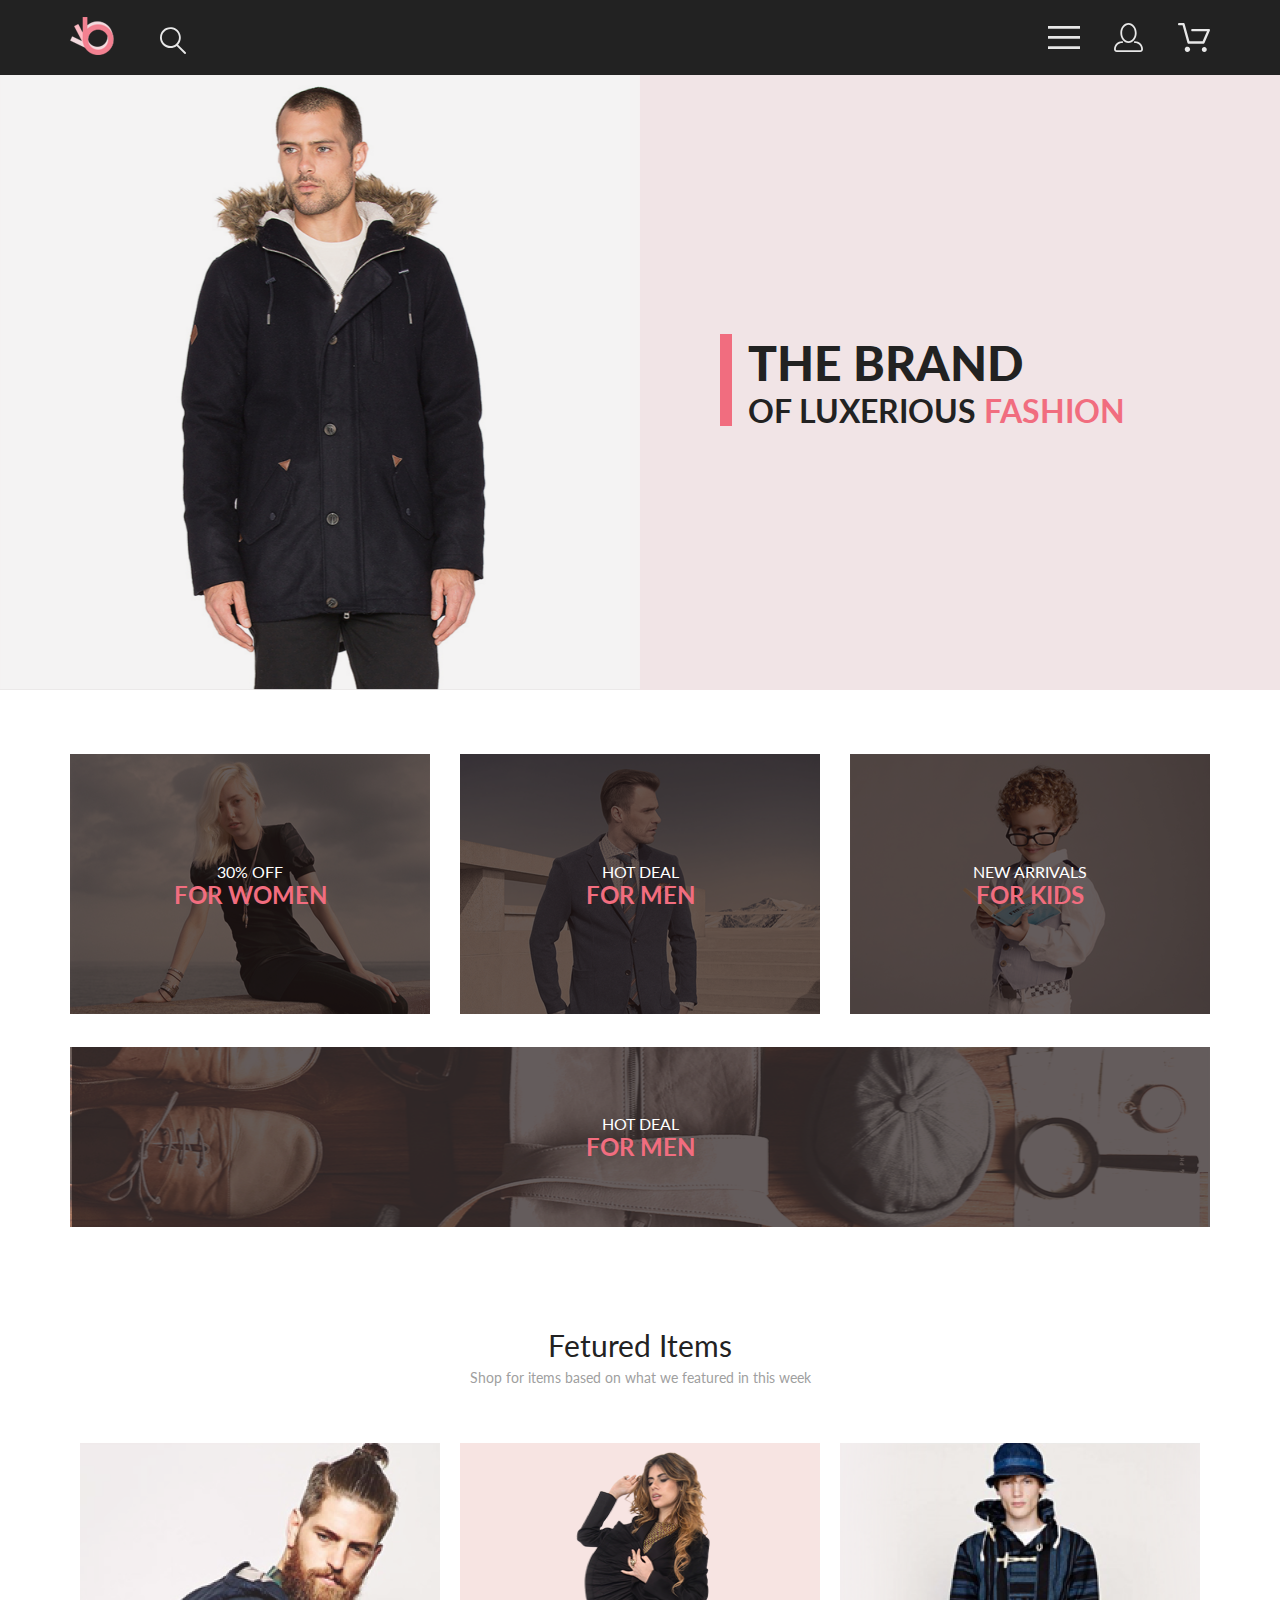
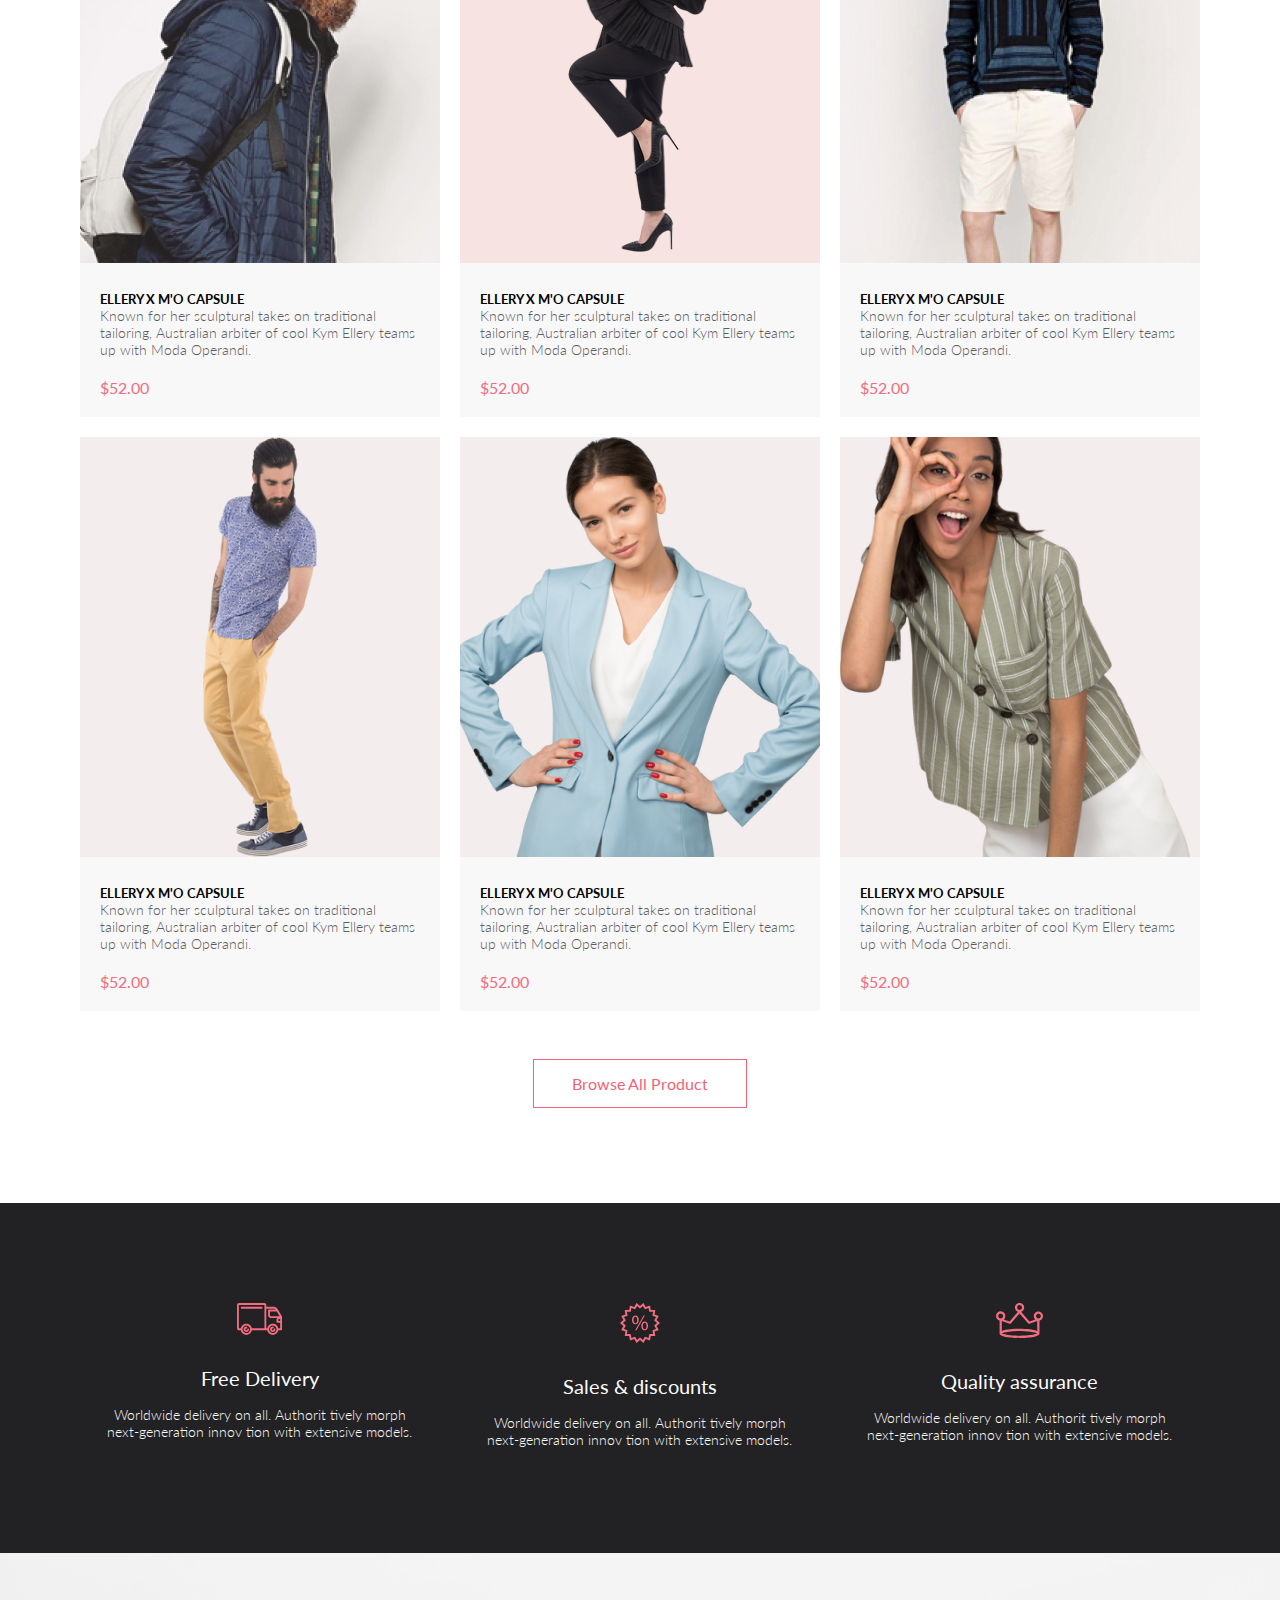
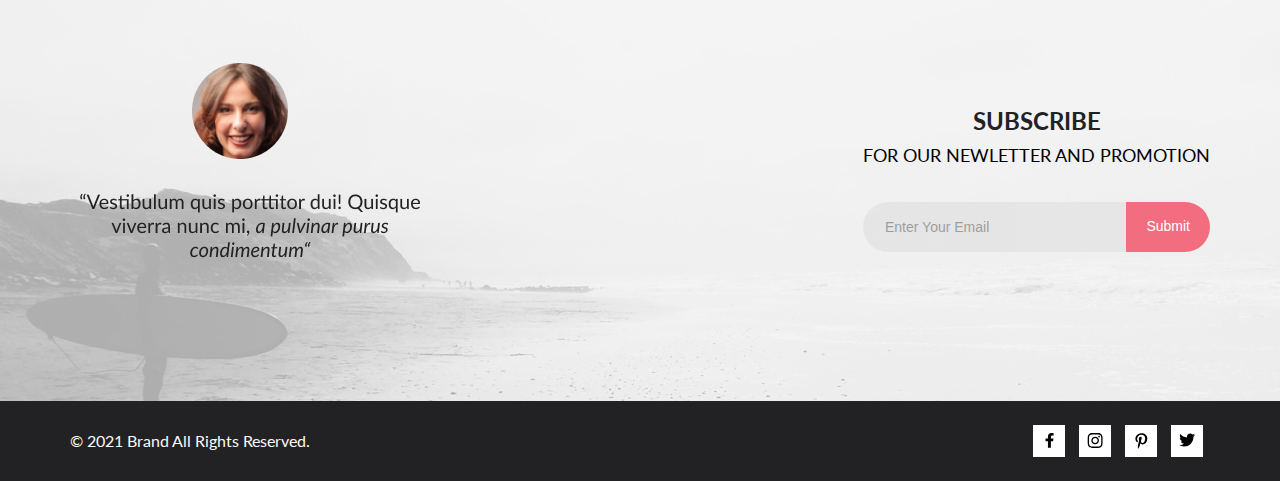
<file: index.html>
<!DOCTYPE html>
<html lang="en">

<head>
    <meta charset="UTF-8">
    <meta name="viewport" content="width=device-width, initial-scale=1.0">
    <link rel="preconnect" href="https://fonts.gstatic.com">
    <link href="https://fonts.googleapis.com/css2?family=Lato:wght@300;400;700&display=swap" rel="stylesheet">
    <title>THE BRAND</title>
    <link rel="stylesheet" href="css/style.css">
</head>

<body>
    <div class="header center">
        <div class="header__left">
            <a href=""><img src="img/logo.svg" alt="logo"></a>
            <a href=""><img class="header__search" src="img/search.svg" alt="search"></a>
        </div>
        <div class="header__right">
            <img src="img/menu.svg" alt="menu">
            <img class="header__accoutn" src="img/account.svg" alt="account">
            <img src="img/cart.svg" alt="cart">
        </div>
    </div>
    <div class="promo center">
        <div class="menu__list--items">
            <div class="menu__list--items__btn">
                <span>MENU</span>
                <a class="menu__list--btn" href="#"></a>
            </div>
            <span class="menu__category">MAN</span>
            <ul class="menu__list--inner menu__man">
                <li><a href="#">Accessories</a></li>
                <li><a href="#">Bags</a></li>
                <li><a href="#">Denim</a></li>
                <li><a href="#">T-Shirts</a></li>
            </ul>
            <span class="menu__category">WOMAN</span>
            <ul class="menu__list--inner menu__woman">
                <li><a href="#">Accessories</a></li>
                <li><a href="#">Jackets & Coats</a></li>
                <li><a href="#">Polos</a></li>
                <li><a href="#">T-Shirts</a></li>
                <li><a href="#">Shirts</a></li>
            </ul>
            <span class="menu__category">KIDS</span>
            <ul class="menu__list--inner menu__kids">
                <li><a href="#">Accessories</a></li>
                <li><a href="#">Jackets & Coats</a></li>
                <li><a href="#">Polos</a></li>
                <li><a href="#">T-Shirts</a></li>
                <li><a href="#">Shirts</a></li>
                <li><a href="#">Bags</a></li>
            </ul>
        </div>
        <div class="promo__left">
            <img class="promo__img" src="img/promo__img.png" alt="promo">
        </div>
        <div class="promo__right">
            <div class="promo__content">
                <h1 class="promo__heading">THE BRAND</h1>
                <div class="promo__text">OF LUXERIOUS <span>FASHION</span> </div>
            </div>
        </div>
    </div>
    <div class="catalog center">
        <div class="catalog__item">
            <img class="catalog__img" src="img/catalog-1.png" alt="women">
            <div class="catalog__content">
                <p class="catalog__text">30% OFF</p>
                <h3 class="catalog__heading">FOR WOMEN</h3>
            </div>
        </div>
        <div class="catalog__item">
            <img class="catalog__img" src="img/catalog-2.png" alt="men">
            <div class="catalog__content">
                <p class="catalog__text">HOT DEAL</p>
                <h3 class="catalog__heading">FOR MEN</h3>
            </div>
        </div>
        <div class="catalog__item">
            <img class="catalog__img" src="img/catalog-3.png" alt="kids">
            <div class="catalog__content">
                <p class="catalog__text">NEW ARRIVALS</p>
                <h3 class="catalog__heading">FOR KIDS</h3>
            </div>
        </div>
    </div>
    <div class="catalog__big center">
        <div class="catalog__big--img">
            <img src="img/catalog_big.png" alt="catalog big img">
        </div>
        <div class="catalog__content">
            <p class="catalog__text">HOT DEAL</p>
            <h3 class="catalog__heading">FOR MEN</h3>
        </div>
    </div>
    <div class="fetured center">
        <div class="fetured__text">
            <div class="fetured__text--heading">Fetured Items</div>
            <div class="fetured__text--text">Shop for items based on what we featured in this week</div>
        </div>
        <div class="fetured__items">
            <div class="fetured__inner">
                <div class="fetured__inner--img">
                    <img src="img/fetured-items-1.png" alt="">
                    <a class="inner__img--link" href="#">Add to Cart</a>
                </div>
                <div class="fetured__inner--text">
                    <h3>ELLERY X M'O CAPSULE</h3>
                    <p>Known for her sculptural takes on traditional tailoring, Australian arbiter of cool Kym Ellery
                        teams up with Moda
                        Operandi.</p>
                </div>
                <div class="fetured__inner--price">$52.00</div>
            </div>
            <div class="fetured__inner">
                <div class="fetured__inner--img">
                    <img src="img/fetured-items-2.png" alt="">
                    <a class="inner__img--link" href="#">Add to Cart</a>
                </div>
                <div class="fetured__inner--text">
                    <h3>ELLERY X M'O CAPSULE</h3>
                    <p>Known for her sculptural takes on traditional tailoring, Australian arbiter of cool Kym Ellery
                        teams up with Moda
                        Operandi.</p>
                </div>
                <div class="fetured__inner--price">$52.00</div>
            </div>
            <div class="fetured__inner">
                <div class="fetured__inner--img">
                    <img src="img/fetured-items-3.png" alt="">
                    <a class="inner__img--link" href="#">Add to Cart</a>
                </div>
                <div class="fetured__inner--text">
                    <h3>ELLERY X M'O CAPSULE</h3>
                    <p>Known for her sculptural takes on traditional tailoring, Australian arbiter of cool Kym Ellery
                        teams up with Moda
                        Operandi.</p>
                </div>
                <div class="fetured__inner--price">$52.00</div>
            </div>
            <div class="fetured__inner">
                <div class="fetured__inner--img">
                    <img src="img/fetured-items-4.png" alt="">
                    <a class="inner__img--link" href="#">Add to Cart</a>
                </div>
                <div class="fetured__inner--text">
                    <h3>ELLERY X M'O CAPSULE</h3>
                    <p>Known for her sculptural takes on traditional tailoring, Australian arbiter of cool Kym Ellery
                        teams up with Moda
                        Operandi.</p>
                </div>
                <div class="fetured__inner--price">$52.00</div>
            </div>
            <div class="fetured__inner">
                <div class="fetured__inner--img">
                    <img src="img/fetured-items-5.png" alt="">
                    <a class="inner__img--link" href="#">Add to Cart</a>
                </div>
                <div class="fetured__inner--text">
                    <h3>ELLERY X M'O CAPSULE</h3>
                    <p>Known for her sculptural takes on traditional tailoring, Australian arbiter of cool Kym Ellery
                        teams up with Moda
                        Operandi.</p>
                </div>
                <div class="fetured__inner--price">$52.00</div>
            </div>
            <div class="fetured__inner">
                <div class="fetured__inner--img">
                    <img src="img/fetured-items-6.png" alt="">
                    <a class="inner__img--link" href="#">Add to Cart</a>
                </div>
                <div class="fetured__inner--text">
                    <h3>ELLERY X M'O CAPSULE</h3>
                    <p>Known for her sculptural takes on traditional tailoring, Australian arbiter of cool Kym Ellery
                        teams up with Moda
                        Operandi.</p>
                </div>
                <div class="fetured__inner--price">$52.00</div>
            </div>

        </div>
        <div class="fetured__btn">
            <a href="#">Browse All Product</a>
        </div>

    </div>
    <div class="about-us center">
        <div class="about-us__items">
            <div class="about-us__items--inner">
                <img class="about-us__inner--img" src="img/about-us-icon-1.svg" alt="">
                <div class="about-us__inner--heading">Free Delivery</div>
                <div class="about-us__inner--text">Worldwide delivery on all. Authorit tively morph next-generation
                    innov tion with extensive models.</div>
            </div>
            <div class="about-us__items--inner">
                <img class="about-us__inner--img" src="img/about-us-icon-2.svg" alt="">
                <div class="about-us__inner--heading">Sales & discounts</div>
                <div class="about-us__inner--text">Worldwide delivery on all. Authorit tively morph next-generation
                    innov tion with extensive models.</div>
            </div>
            <div class="about-us__items--inner">
                <img class="about-us__inner--img" src="img/about-us-icon-3.svg" alt="">
                <div class="about-us__inner--heading">Quality assurance</div>
                <div class="about-us__inner--text">Worldwide delivery on all. Authorit tively morph next-generation
                    innov tion with extensive models.</div>
            </div>
        </div>
    </div>
    <div class="subscribe center" style="background-image: url(img/subscribe-bg.jpg)">
        <div class="subscribe__info">
            <img src="img/subscribe-info.png" alt="">
        </div>
        <div class="subscribe__form">
            <div class="subscribe__form--heading">SUBSCRIBE</div>
            <div class="subscribe__form--text">FOR OUR NEWLETTER AND PROMOTION</div>
            <form action="#">
                <input class="form__email" type="email" placeholder="Enter Your Email">
                <input class="form__btn" type="submit" placeholder="Subscribe">
            </form>
        </div>
    </div>
    <div class="footer center">
        <div class="footer__copy">© 2021 Brand All Rights Reserved.</div>
        <div class="footer__social">
            <ul class="footer__social--list">
                <li class="social__icon"><a href="#"><img src="img/facebook.svg" alt=""></a></li>
                <li class="social__icon"><a href="#"><img src="img/instagram.svg" alt=""></a></li>
                <li class="social__icon"><a href="#"><img src="img/pinterest.svg" alt=""></a></li>
                <li class="social__icon"><a href="#"><img src="img/twitter.svg" alt=""></a></li>
            </ul>
        </div>
    </div>
</body>

</html>
</file>
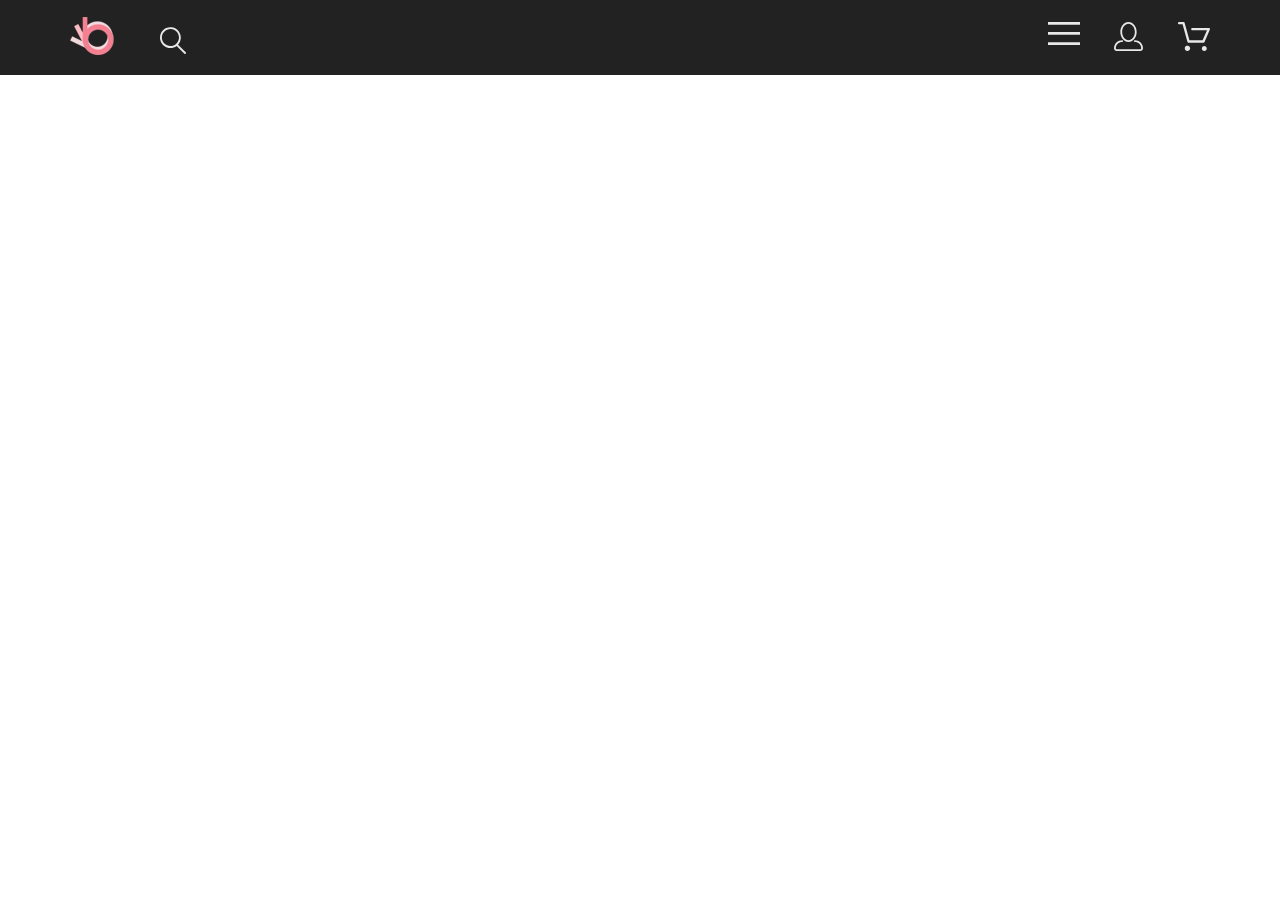
<file: catalog.html>
<!DOCTYPE html>
<html lang="en">

<head>
    <meta charset="UTF-8">
    <meta name="viewport" content="width=device-width, initial-scale=1.0">
    <link rel="preconnect" href="https://fonts.gstatic.com">
    <link href="https://fonts.googleapis.com/css2?family=Lato:wght@300;400;700&display=swap" rel="stylesheet">
    <title>THE BRAND</title>
    <link rel="stylesheet" href="css/style.css">
</head>

<body>
    <div class="header center">
        <div class="header__left">
            <a href="index.html"><img src="img/logo.svg" alt="logo"></a>
            <a href="#"><img class="header__search" src="img/search.svg" alt="search"></a>
        </div>
        <div class="header__right">
            <a href="#"><img src="img/menu.svg" alt="menu"></a>
            <a href="#"><img class="header__accoutn" src="img/account.svg" alt="account"></a>
            <a href="#"><img src="img/cart.svg" alt="cart"></a>
        </div>
    </div>





</body>

</html>
</file>
<file: css/style.css>
* {
    margin: 0;
    padding: 0;
    box-sizing: border-box;
}

a {
    text-decoration: none;
    color: inherit;
}

ul,
li{
    list-style: none;
}

body{
    font-family: 'Lato', sans-serif;
}

.center {
    padding-left: calc(50% - 570px);
    padding-right: calc(50% - 570px);
}

/* HEADER START */

.header {
    background-color: #222;
    height: 75px;
    display: flex;
    justify-content: space-between;
    align-items: center;
    position: relative;
}

.header__right{
    display: flex;
}

.menu__list--items{
    background-color: #fff;
    z-index: 999;
    position: absolute;
    top: 0;
    right: 0;
    padding: 35px 100px 35px 35px;
    height: 100%;
    overflow: hidden;
    opacity: 0;
}

.menu__list--items__btn{
    margin-bottom: 24px;
}

.menu__list--inner{
    margin-top: 12px;
    margin-bottom: 20px;
}

.menu__category{
    font-size: 14px;
    line-height: 17px;
    color: #F16D7F;
    margin-bottom: 12px;
}

.menu__list--inner li a{
    line-height: 28px;
    font-size: 14px;
    color: #6F6E6E;
}

.menu__list--inner li{
    padding-left: 20px;
}

.header__search {
    margin-left: 41px;
}

.header__accoutn {
    margin-left: 34px;
    margin-right: 34px;
}

/* HEADER END */
/* PROMO START */

.promo {
    background: rgba(113, 103, 105, 0.08);
    padding-left: calc(50% - 800px);
    padding-right: 0;
    display: flex;
    position: relative;
}

.promo__left {
    width: 50%;
}

.promo__img {
    width: 100%;
    height: 100%;
}

.promo__right {
    width: 50%;
    background: #F1E4E6;
    display: flex;
    align-items: center;
    padding-left: 64px;
}

.promo__content{
    margin-left: 16px;
}

.promo__content::before{
    content: '';
    position: absolute;
    width: 12px;
    height: 92px;
    background: #F16D7F;
    display: flex;
    align-items: center;

}

.promo__heading{
    font-weight: 900;
    font-size: 48px;
    line-height: 58px;
    color: #222222;
    margin-left: 28px;
}

.promo__text{
    font-weight: 700;
    font-size: 32px;
    line-height: 38.4px;
    color: #222222;
    margin-left: 28px;
}

.promo__text span{
    color: #F16D7F;
}

/* PROMO END */
/* CATALOG START */

.catalog {
    display: flex;
    justify-content: space-between;
    padding-top: 64px;
}

.catalog__item {
    position: relative;
}

.catalog__item:not(:last-child) {
    margin-right: 30px;
}

.catalog__content {
    position: absolute;
    width: 100%;
    height: 100%;
    top: 0;
    left: 0;
    display: flex;
    flex-direction: column;
    justify-content: center;
    align-items: center;
}

.catalog__img {
    width: 100%;
}

.catalog__big {
    margin-top: 30px;
    margin-bottom: 97px;
    position: relative;
}

.catalog__big--img img{
    width: 100%;
}

.catalog__text{
    font-weight: 400;
    font-size: 16px;
    line-height: 19px;
    color: #FFFFFF;
}

.catalog__heading{
    font-weight: 700;
    font-size: 24px;
    line-height: 28.8px;
    color: #F16D7F;
}
/* CATALOG END */
/* RECOMMNDED START */

.fetured__items{
    display: flex;
    justify-content: space-around;
    align-items: center;
    flex-wrap: wrap;
}

.fetured__inner{
    margin-bottom: 20px;
    max-width: 360px;
    background: #F8F8F8;
    position: relative;
}

.fetured__inner--img::before{
    content: '';
    max-width: 360px;
    position: absolute;
    background: rgba(58, 56, 56);
    opacity: 0;
    width: 360px;
    height: 420px;
    top: 0;
    left: 0;
}

.fetured__inner--img:hover::before{
    opacity: .86;
    transition: all .3s;
}

.inner__img--link{
    color: #fff;
    border: 1px solid #fff;
    padding: 13px 15px 13px 50px;
    position: absolute;
    top: 50%;
    left: 50%;
    transform: translate(-50%, -50%);
    opacity: 0;
}

 .fetured__inner--img:hover .inner__img--link{
    opacity: 1;
    transition: all .3s;
}

.inner__img--link::before{
    content: '';
    position: absolute;
    background-image: url(../img/cart.svg);
    background-position: center;
    width: 30px;
    height: 30px;
    background-repeat: no-repeat;
    top: 10px;
    left: 10px;
}

.fetured__text{
    margin-bottom: 57px;
}

.fetured__text--heading{
    font-size: 30px;
    font-weight: 400;
    line-height: 36px;
    color: #222222;
    text-align: center;
    margin-bottom: 6px;
}

.fetured__text--text{
    font-size: 14px;
    line-height: 17px;
    color: #9F9F9F;
    text-align: center;
}

.fetured__inner--img{
    margin-bottom: 5px;
    position: relative;
}

.fetured__inner--text{
    padding: 20px;
}

.fetured__inner--text h3{
    font-size: 13px;
    color: #000000;
}

.fetured__inner--text p{
    font-weight: 300;
    font-size: 14px;
    line-height: 17px;
    color: #5D5D5D;
}

.fetured__inner--price{
    font-size: 16px;
    line-height: 19px;
    color: #F16D7F;
    padding: 0 0 20px 20px;
}

.fetured__btn{
    display: flex;
    justify-content: center;
    margin-top: 28px;
    margin-bottom: 95px;
}

.fetured__btn a{
    color: #F26376;
    padding: 14px 38px;
    border: 1px solid #F26376;
}
.fetured__btn a:hover{
    background: #F16D7F;
    border: 1px solid #FF6A6A;
    color: #fff;
}
/* RECOMMENDED END */
/* ABOUT-US START */
.about-us{
    background-color: #222224;
    min-height: 350px;
}

.about-us__items{
    display: flex;
    justify-content: space-between;
}

.about-us__items--inner{
    width: 33.333%;
    padding: 100px 30px;
    text-align: center;
}

.about-us__inner--heading{
    font-size: 19.96px;
    line-height: 24px;
    color: #FBFBFB;
    margin-bottom: 16px;
}

.about-us__inner--text{
    font-weight: 300;
    font-size: 13.972px;
    line-height: 17px;
    color: #FBFBFB;
}

.about-us__inner--img{
    margin-bottom: 28px;
}

/* ABOUT-US END */
/* SUBSCRIBE START */
.subscribe{
    background-size: cover;
    background-repeat: no-repeat;
    background-position: center;
    height: 448px;
    display: flex;
    justify-content: space-between;
    align-items: center;
}

.subscribe__form--heading{
    font-size: 24px;
    line-height: 38px;
    font-weight: 700;
    text-align: center;
    color: #222224;
}

.subscribe__form--text{
    font-size: 18px;
    font-weight: 400;
    line-height: 30px;
    margin-bottom: 32px;
    text-align: center;
}

form{
    position: relative;
}

input{
    border: none;
    background-color: transparent;
    outline: transparent;
    color: #fff;
    font-size: 14px;
    line-height: 17px;
}

.form__email{
    background: #E1E1E1;
    border-radius: 25px 0 0 25px;
    height: 50px;
    padding: 0 22px;
    width: 300px;
    color: #222224;
    opacity: 0.67;
}

.form__email::placeholder{
    display: flex;
    align-items: center;
    
}

.form__btn{
    background-color: #F16D7F;
    border-radius: 0 25px 25px 0;
    height: 50px;
    padding: 0 20px;
    margin-left: -5px;
    position: absolute;
    top: 0;
    right: 0;
}

.form__btn::placeholder{
    display: flex;
    align-items: center;
    text-align: center;
    color: #FFFFFF;
}
/* SUBSCRIBE END */
/* FOOTER START */
.footer{
    height: 80px;
    background: #222224;
    display: flex;
    justify-content: space-between;
    align-items: center;
}

.footer__copy{
    font-size: 16px;
    line-height: 19px;
    color: #FBFBFB;
}

.social__icon{
    width: 32px;
    height: 32px;
    background-color: #fff;
    margin: 0 7px;
}

.social__icon:hover{
    background: #F16D7F;
}

.social__icon a img{
    display: flex;
    padding-top: 8px;
    margin: 0 auto;
}

.footer__social--list{
    display: flex;
}
/* FOOTER END */
</file>
